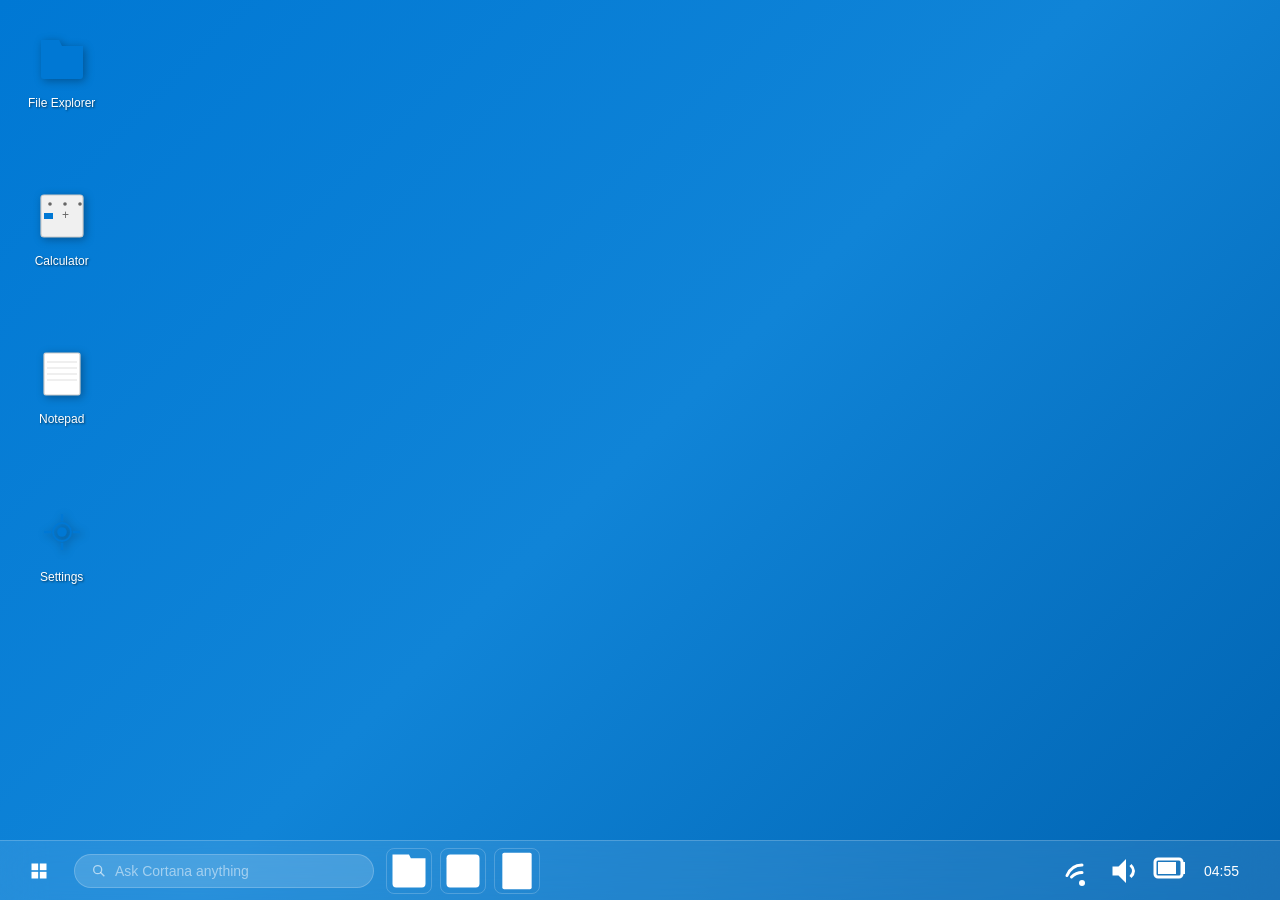
<file: windows11sim/index.html>
<!DOCTYPE html>
<html lang="en">
<head>
    <meta charset="UTF-8">
    <meta name="viewport" content="width=device-width, initial-scale=1.0">
    <title>Windows 11 Simulator</title>
    <link rel="stylesheet" href="styles.css">
</head>
<body>
    <!-- Desktop Background -->
    <div class="desktop-background"></div>

    <!-- Desktop Icons -->
    <div class="desktop-icons">
        <div class="desktop-icon" data-app="file-explorer">
            <div class="icon-image">
                <svg viewBox="0 0 100 100" xmlns="http://www.w3.org/2000/svg">
                    <path d="M15 20 L45 20 L50 30 L85 30 L85 80 Q85 85 80 85 L20 85 Q15 85 15 80 Z" fill="#0078d4"/>
                </svg>
            </div>
            <div class="icon-label">File Explorer</div>
        </div>

        <div class="desktop-icon" data-app="calculator">
            <div class="icon-image">
                <svg viewBox="0 0 100 100" xmlns="http://www.w3.org/2000/svg">
                    <rect x="15" y="15" width="70" height="70" rx="5" fill="#f0f0f0" stroke="#ccc" stroke-width="2"/>
                    <circle cx="30" cy="30" r="3" fill="#666"/>
                    <circle cx="55" cy="30" r="3" fill="#666"/>
                    <circle cx="80" cy="30" r="3" fill="#666"/>
                    <rect x="20" y="45" width="15" height="10" fill="#0078d4"/>
                    <text x="50" y="55" font-size="20" fill="#666">+</text>
                </svg>
            </div>
            <div class="icon-label">Calculator</div>
        </div>

        <div class="desktop-icon" data-app="notepad">
            <div class="icon-image">
                <svg viewBox="0 0 100 100" xmlns="http://www.w3.org/2000/svg">
                    <rect x="20" y="15" width="60" height="70" rx="3" fill="#fff" stroke="#ccc" stroke-width="2"/>
                    <line x1="25" y1="30" x2="75" y2="30" stroke="#ccc" stroke-width="1"/>
                    <line x1="25" y1="40" x2="75" y2="40" stroke="#ccc" stroke-width="1"/>
                    <line x1="25" y1="50" x2="75" y2="50" stroke="#ccc" stroke-width="1"/>
                    <line x1="25" y1="60" x2="75" y2="60" stroke="#ccc" stroke-width="1"/>
                </svg>
            </div>
            <div class="icon-label">Notepad</div>
        </div>

        <div class="desktop-icon" data-app="settings">
            <div class="icon-image">
                <svg viewBox="0 0 100 100" xmlns="http://www.w3.org/2000/svg">
                    <circle cx="50" cy="50" r="15" fill="none" stroke="#0078d4" stroke-width="3"/>
                    <circle cx="50" cy="50" r="8" fill="#0078d4"/>
                    <rect x="48" y="20" width="4" height="12" fill="#0078d4"/>
                    <rect x="48" y="68" width="4" height="12" fill="#0078d4"/>
                    <rect x="20" y="48" width="12" height="4" fill="#0078d4"/>
                    <rect x="68" y="48" width="12" height="4" fill="#0078d4"/>
                </svg>
            </div>
            <div class="icon-label">Settings</div>
        </div>
    </div>

    <!-- Taskbar -->
    <div class="taskbar">
        <div class="taskbar-left">
            <button class="start-button" id="startBtn">
                <svg viewBox="0 0 24 24" xmlns="http://www.w3.org/2000/svg" width="20" height="20">
                    <rect x="3" y="3" width="8" height="8" fill="currentColor"/>
                    <rect x="13" y="3" width="8" height="8" fill="currentColor"/>
                    <rect x="3" y="13" width="8" height="8" fill="currentColor"/>
                    <rect x="13" y="13" width="8" height="8" fill="currentColor"/>
                </svg>
            </button>

            <div class="taskbar-search">
                <svg viewBox="0 0 24 24" xmlns="http://www.w3.org/2000/svg" width="16" height="16">
                    <circle cx="10" cy="10" r="6" fill="none" stroke="currentColor" stroke-width="2"/>
                    <line x1="14" y1="14" x2="20" y2="20" stroke="currentColor" stroke-width="2"/>
                </svg>
                <input type="text" placeholder="Ask Cortana anything" class="search-input">
            </div>

            <div class="taskbar-apps">
                <button class="taskbar-icon" data-app="file-explorer" title="File Explorer">
                    <svg viewBox="0 0 24 24" xmlns="http://www.w3.org/2000/svg">
                        <path d="M3 3 L12 3 L13 5 L21 5 L21 19 Q21 21 19 21 L5 21 Q3 21 3 19 Z" fill="currentColor"/>
                    </svg>
                </button>
                <button class="taskbar-icon" data-app="calculator" title="Calculator">
                    <svg viewBox="0 0 24 24" xmlns="http://www.w3.org/2000/svg">
                        <rect x="3" y="3" width="18" height="18" rx="2" fill="currentColor"/>
                    </svg>
                </button>
                <button class="taskbar-icon" data-app="notepad" title="Notepad">
                    <svg viewBox="0 0 24 24" xmlns="http://www.w3.org/2000/svg">
                        <rect x="4" y="2" width="16" height="20" rx="1" fill="currentColor"/>
                    </svg>
                </button>
            </div>
        </div>

        <div class="taskbar-system">
            <div class="system-tray">
                <button class="tray-icon" id="wifiBtn">
                    <svg viewBox="0 0 24 24" xmlns="http://www.w3.org/2000/svg">
                        <path d="M12 18 Q10 18 10 20 Q10 22 12 22 Q14 22 14 20 Q14 18 12 18" fill="currentColor"/>
                        <path d="M12 13 Q8 13 5 16" fill="none" stroke="currentColor" stroke-width="2" stroke-linecap="round"/>
                        <path d="M12 8 Q5 8 2 15" fill="none" stroke="currentColor" stroke-width="2" stroke-linecap="round"/>
                    </svg>
                </button>
                <button class="tray-icon" id="volumeBtn">
                    <svg viewBox="0 0 24 24" xmlns="http://www.w3.org/2000/svg">
                        <path d="M3 9 L7 9 L12 4 L12 20 L7 15 L3 15 Z" fill="currentColor"/>
                        <path d="M15 8 Q17 10 17 12 Q17 14 15 16" fill="none" stroke="currentColor" stroke-width="2"/>
                    </svg>
                </button>
                <button class="tray-icon" id="batteryBtn">
                    <svg viewBox="0 0 24 24" xmlns="http://www.w3.org/2000/svg">
                        <rect x="2" y="4" width="18" height="12" rx="2" fill="none" stroke="currentColor" stroke-width="2"/>
                        <rect x="20" y="6" width="2" height="8" fill="currentColor"/>
                        <rect x="4" y="6" width="12" height="8" fill="currentColor"/>
                    </svg>
                </button>
            </div>
            <div class="clock" id="clock">12:30 PM</div>
        </div>
    </div>

    <!-- Start Menu -->
    <div class="start-menu" id="startMenu">
        <div class="start-menu-header">
            <div class="user-profile">
                <div class="user-avatar">👤</div>
                <div class="user-info">
                    <div class="user-name">User</div>
                    <div class="user-status">Online</div>
                </div>
            </div>
            <button class="close-start-menu">&times;</button>
        </div>

        <div class="start-menu-search">
            <input type="text" placeholder="Type here to search" class="menu-search-input">
        </div>

        <div class="start-menu-pinned">
            <div class="menu-section-title">Pinned</div>
            <div class="menu-grid">
                <div class="menu-item" data-app="file-explorer">
                    <div class="menu-icon">📁</div>
                    <div class="menu-name">File Explorer</div>
                </div>
                <div class="menu-item" data-app="settings">
                    <div class="menu-icon">⚙️</div>
                    <div class="menu-name">Settings</div>
                </div>
                <div class="menu-item" data-app="calculator">
                    <div class="menu-icon">🧮</div>
                    <div class="menu-name">Calculator</div>
                </div>
                <div class="menu-item" data-app="notepad">
                    <div class="menu-icon">📝</div>
                    <div class="menu-name">Notepad</div>
                </div>
            </div>
        </div>

        <div class="start-menu-recommended">
            <div class="menu-section-title">Recommended</div>
            <div class="recommended-list">
                <div class="recommended-item">
                    <div class="recommended-icon">🎮</div>
                    <div class="recommended-details">
                        <div class="recommended-name">Games</div>
                    </div>
                </div>
                <div class="recommended-item">
                    <div class="recommended-icon">📸</div>
                    <div class="recommended-details">
                        <div class="recommended-name">Photos</div>
                    </div>
                </div>
            </div>
        </div>

        <div class="start-menu-footer">
            <button class="footer-btn" id="powerBtn">
                <svg viewBox="0 0 24 24" xmlns="http://www.w3.org/2000/svg" width="16" height="16">
                    <path d="M12 2 L12 12 M18.5 7.5 Q21 10 21 14 Q21 18 17 21 Q13 24 12 24 Q11 24 7 21 Q3 18 3 14 Q3 10 5.5 7.5" fill="none" stroke="currentColor" stroke-width="2"/>
                </svg>
                Power
            </button>
            <button class="footer-btn" id="settingsBtn">
                <svg viewBox="0 0 24 24" xmlns="http://www.w3.org/2000/svg" width="16" height="16">
                    <circle cx="12" cy="12" r="3" fill="currentColor"/>
                    <circle cx="12" cy="4" r="1.5" fill="currentColor"/>
                    <circle cx="12" cy="20" r="1.5" fill="currentColor"/>
                    <circle cx="4" cy="12" r="1.5" fill="currentColor"/>
                    <circle cx="20" cy="12" r="1.5" fill="currentColor"/>
                </svg>
                Settings
            </button>
        </div>
    </div>

    <!-- Windows Container -->
    <div class="windows-container" id="windowsContainer"></div>

    <!-- Context Menu -->
    <div class="context-menu" id="contextMenu">
        <div class="context-item" data-action="refresh">Refresh</div>
        <div class="context-item" data-action="paste">Paste</div>
        <hr>
        <div class="context-item" data-action="settings">Display Settings</div>
        <div class="context-item" data-action="about">About</div>
    </div>

    <script src="app.js"></script>
</body>
</html>
</file>
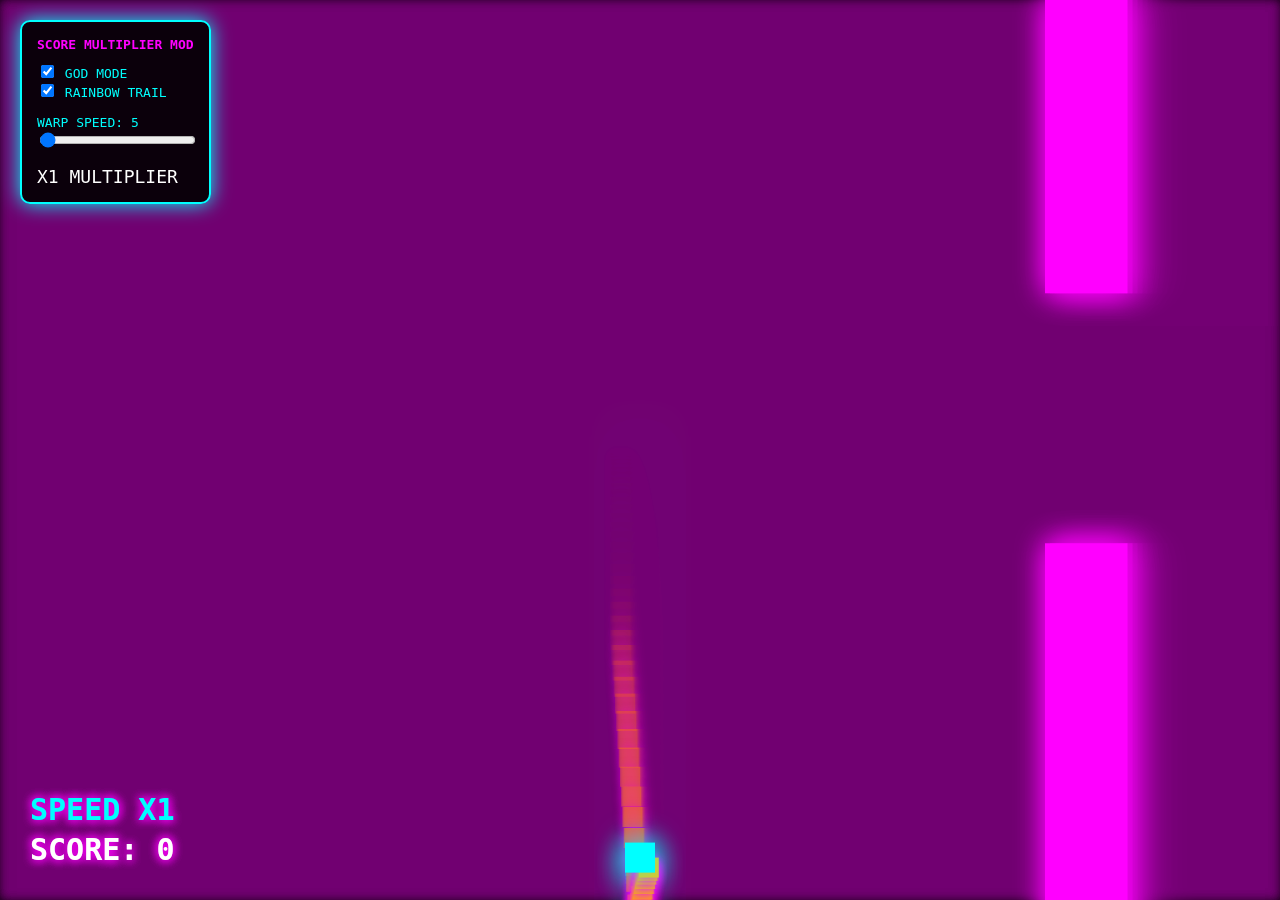
<file: flappy-bird-game.html>
<!DOCTYPE html>
<html lang="en">
<head>
    <meta charset="UTF-8">
    <meta name="viewport" content="width=device-width, initial-scale=1.0">
    <title>Flappy Bird - Warp Speed Edition</title>
</head>
<body>
<script>
// 1. Fullscreen Setup & Canvas
document.body.style.margin = '0';
document.body.style.overflow = 'hidden';
const canvas = document.createElement('canvas');
const ctx = canvas.getContext('2d');
const resize = () => { canvas.width = window.innerWidth; canvas.height = window.innerHeight; };
window.onresize = resize; resize();
Object.assign(canvas.style, { position: 'fixed', inset: '0', zIndex: '10000', background: '#000', cursor: 'none' });
document.body.appendChild(canvas);

// 2. Game State
let birdY = canvas.height / 2, birdV = 0, gravity = 0.6, jump = -10;
let pipes = [], frame = 0, score = 0, trail = [], flash = 0;
let mod_godMode = true, mod_speed = 5, mod_rainbow = true;
let multiplier = 1;

// 3. Mod Menu UI
const menu = document.createElement('div');
Object.assign(menu.style, {
    position: 'fixed', top: '20px', left: '20px', zIndex: '10001', padding: '15px',
    background: 'rgba(0,0,0,0.9)', border: '2px solid #0ff', borderRadius: '10px',
    color: '#0ff', fontFamily: 'monospace', boxShadow: '0 0 20px #0ff'
});
menu.innerHTML = `
    <div style="color:#f0f; font-weight:bold; margin-bottom:10px">SCORE MULTIPLIER MOD</div>
    <label><input type="checkbox" id="godToggle" checked> GOD MODE</label><br>
    <label><input type="checkbox" id="rainToggle" checked> RAINBOW TRAIL</label><br><br>
    <label>WARP SPEED: <span id="speedVal">5</span></label><br>
    <input type="range" id="speedRange" min="1" max="1000" value="5" style="width:100%"><br><br>
    <div id="multDisplay" style="color:#fff; font-size:18px">X1 MULTIPLIER</div>
`;
document.body.appendChild(menu);

document.getElementById('godToggle').onchange = (e) => mod_godMode = e.target.checked;
document.getElementById('rainToggle').onchange = (e) => mod_rainbow = e.target.checked;
document.getElementById('speedRange').oninput = (e) => {
    mod_speed = parseInt(e.target.value);
    document.getElementById('speedVal').innerText = mod_speed;
    // Calculate Multiplier: Higher speed = higher base multiplier
    multiplier = Math.max(1, Math.floor(mod_speed / 10));
    document.getElementById('multDisplay').innerText = `X${multiplier} MULTIPLIER`;
};

// 4. Game Loop
function loop() {
    ctx.fillStyle = flash > 0 ? `rgba(0, 255, 255, ${flash})` : 'rgba(0, 0, 0, 0.2)';
    if (flash > 0) flash -= 0.05;
    ctx.fillRect(0, 0, canvas.width, canvas.height);

    let birdX = canvas.width / 2;
    birdV += gravity; birdY += birdV;

    // Boundaries
    if (birdY > canvas.height) { birdY = canvas.height; birdV = -8; }
    if (birdY < 0) { birdY = 0; birdV = 2; }

    // Rainbow Trail
    if (mod_rainbow) {
        trail.push({y: birdY, hue: frame % 360});
        if (trail.length > 25) trail.shift();
        trail.forEach((t, i) => {
            ctx.fillStyle = `hsla(${t.hue}, 100%, 50%, ${i/25})`;
            ctx.fillRect(birdX - (25-i)*(mod_speed/4), t.y, 20, 20);
        });
    }

    // Bird
    ctx.shadowBlur = 30; ctx.shadowColor = '#0ff';
    ctx.fillStyle = '#0ff';
    ctx.fillRect(birdX - 15, birdY - 15, 30, 30);

    // Warp Pipes
    if (frame++ % Math.max(1, Math.floor(120 / (mod_speed/5))) === 0) {
        pipes.push({ x: canvas.width, topH: Math.random() * (canvas.height - 350) + 50, gap: 250, passed: false });
    }

    pipes.forEach((p, i) => {
        p.x -= mod_speed;
        let pipeW = 80 + (mod_speed / 2);
        ctx.shadowColor = '#f0f'; ctx.fillStyle = '#f0f';
        ctx.fillRect(p.x, 0, pipeW, p.topH);
        ctx.fillRect(p.x, p.topH + p.gap, pipeW, canvas.height);

        // Scoring + Multiplier Logic
        if (!p.passed && p.x < birdX) {
            score += (1 * multiplier); 
            p.passed = true;
            if (mod_speed > 200) flash = 0.4; // Blue flash for "Warp Score"
        }
    });

    pipes = pipes.filter(p => p.x > -3000);

    // HUD
    ctx.shadowBlur = 10; ctx.fillStyle = '#fff'; ctx.font = 'bold 30px monospace';
    ctx.fillText(`SCORE: ${score.toLocaleString()}`, 30, canvas.height - 40);
    ctx.fillStyle = '#0ff';
    ctx.fillText(`SPEED X${multiplier}`, 30, canvas.height - 80);

    requestAnimationFrame(loop);
}

window.onmousedown = window.onkeydown = () => birdV = jump;
loop();
</script>
</body>
</html>
</file>
<file: windows11sim/styles.css>
* {
    margin: 0;
    padding: 0;
    box-sizing: border-box;
}

body {
    font-family: 'Segoe UI', Tahoma, Geneva, Verdana, sans-serif;
    overflow: hidden;
    user-select: none;
}

/* Desktop Background */
.desktop-background {
    position: fixed;
    top: 0;
    left: 0;
    width: 100%;
    height: 100%;
    background: linear-gradient(135deg, #0078d4 0%, #1084d7 50%, #0063b1 100%);
    z-index: 0;
}

/* Desktop Icons */
.desktop-icons {
    position: fixed;
    top: 20px;
    left: 20px;
    z-index: 10;
    display: flex;
    flex-direction: column;
    gap: 60px;
}

.desktop-icon {
    display: flex;
    flex-direction: column;
    align-items: center;
    cursor: pointer;
    gap: 8px;
    padding: 8px;
    border-radius: 8px;
    transition: background-color 0.2s ease;
}

.desktop-icon:hover {
    background-color: rgba(255, 255, 255, 0.1);
}

.icon-image {
    width: 60px;
    height: 60px;
    display: flex;
    align-items: center;
    justify-content: center;
    filter: drop-shadow(2px 2px 4px rgba(0, 0, 0, 0.3));
}

.icon-image svg {
    width: 100%;
    height: 100%;
}

.icon-label {
    font-size: 12px;
    color: white;
    text-shadow: 1px 1px 2px rgba(0, 0, 0, 0.5);
    text-align: center;
    max-width: 80px;
    word-wrap: break-word;
}

/* Taskbar */
.taskbar {
    position: fixed;
    bottom: 0;
    left: 0;
    right: 0;
    height: 60px;
    background: rgba(255, 255, 255, 0.1);
    backdrop-filter: blur(20px);
    border-top: 1px solid rgba(255, 255, 255, 0.2);
    display: flex;
    justify-content: space-between;
    align-items: center;
    padding: 0 16px;
    z-index: 100;
}

.taskbar-left {
    display: flex;
    align-items: center;
    gap: 12px;
    flex: 1;
}

.start-button {
    width: 46px;
    height: 46px;
    background: transparent;
    border: none;
    color: white;
    cursor: pointer;
    display: flex;
    align-items: center;
    justify-content: center;
    border-radius: 8px;
    transition: background-color 0.2s;
    font-size: 20px;
}

.start-button:hover {
    background-color: rgba(255, 255, 255, 0.15);
}

.start-button:active {
    background-color: rgba(255, 255, 255, 0.25);
}

.taskbar-search {
    display: flex;
    align-items: center;
    gap: 8px;
    background: rgba(255, 255, 255, 0.15);
    border: 1px solid rgba(255, 255, 255, 0.2);
    border-radius: 24px;
    padding: 8px 16px;
    flex: 1;
    max-width: 300px;
    color: white;
}

.taskbar-search svg {
    color: rgba(255, 255, 255, 0.6);
}

.search-input {
    background: transparent;
    border: none;
    outline: none;
    color: white;
    font-size: 14px;
    flex: 1;
    width: 100%;
}

.search-input::placeholder {
    color: rgba(255, 255, 255, 0.5);
}

.taskbar-apps {
    display: flex;
    gap: 8px;
}

.taskbar-icon {
    width: 46px;
    height: 46px;
    background: transparent;
    border: 1px solid rgba(255, 255, 255, 0.2);
    color: white;
    cursor: pointer;
    display: flex;
    align-items: center;
    justify-content: center;
    border-radius: 8px;
    transition: all 0.2s;
}

.taskbar-icon:hover {
    background-color: rgba(255, 255, 255, 0.15);
    border-color: rgba(255, 255, 255, 0.3);
}

.taskbar-system {
    display: flex;
    align-items: center;
    gap: 16px;
}

.system-tray {
    display: flex;
    gap: 8px;
}

.tray-icon {
    width: 36px;
    height: 36px;
    background: transparent;
    border: none;
    color: white;
    cursor: pointer;
    display: flex;
    align-items: center;
    justify-content: center;
    border-radius: 6px;
    transition: background-color 0.2s;
    font-size: 18px;
}

.tray-icon:hover {
    background-color: rgba(255, 255, 255, 0.15);
}

.clock {
    color: white;
    font-size: 14px;
    font-weight: 500;
    min-width: 60px;
}

/* Start Menu */
.start-menu {
    position: fixed;
    bottom: 70px;
    left: 12px;
    width: 440px;
    max-height: 70vh;
    background: rgba(32, 32, 32, 0.95);
    backdrop-filter: blur(30px);
    border: 1px solid rgba(255, 255, 255, 0.15);
    border-radius: 12px;
    display: none;
    flex-direction: column;
    z-index: 1000;
    overflow: hidden;
    box-shadow: 0 8px 32px rgba(0, 0, 0, 0.4);
}

.start-menu.active {
    display: flex;
}

.start-menu-header {
    display: flex;
    justify-content: space-between;
    align-items: center;
    padding: 16px;
    border-bottom: 1px solid rgba(255, 255, 255, 0.1);
}

.user-profile {
    display: flex;
    align-items: center;
    gap: 12px;
    cursor: pointer;
}

.user-avatar {
    width: 40px;
    height: 40px;
    background: linear-gradient(135deg, #0078d4, #1084d7);
    border-radius: 50%;
    display: flex;
    align-items: center;
    justify-content: center;
    font-size: 24px;
}

.user-info {
    color: white;
}

.user-name {
    font-size: 14px;
    font-weight: 600;
}

.user-status {
    font-size: 12px;
    color: rgba(255, 255, 255, 0.6);
}

.close-start-menu {
    background: transparent;
    border: none;
    color: rgba(255, 255, 255, 0.6);
    font-size: 24px;
    cursor: pointer;
    padding: 4px 8px;
}

.close-start-menu:hover {
    color: white;
}

.start-menu-search {
    padding: 8px 16px;
}

.menu-search-input {
    width: 100%;
    background: rgba(255, 255, 255, 0.1);
    border: 1px solid rgba(255, 255, 255, 0.2);
    border-radius: 8px;
    padding: 10px 12px;
    color: white;
    font-size: 14px;
}

.menu-search-input::placeholder {
    color: rgba(255, 255, 255, 0.5);
}

.start-menu-pinned,
.start-menu-recommended {
    padding: 12px 16px;
    border-bottom: 1px solid rgba(255, 255, 255, 0.1);
}

.menu-section-title {
    font-size: 12px;
    font-weight: 600;
    color: rgba(255, 255, 255, 0.6);
    text-transform: uppercase;
    margin-bottom: 12px;
    padding: 0 4px;
}

.menu-grid {
    display: grid;
    grid-template-columns: repeat(2, 1fr);
    gap: 8px;
}

.menu-item {
    display: flex;
    flex-direction: column;
    align-items: center;
    justify-content: center;
    padding: 12px;
    background: rgba(255, 255, 255, 0.08);
    border: 1px solid rgba(255, 255, 255, 0.1);
    border-radius: 8px;
    cursor: pointer;
    transition: all 0.2s;
    gap: 8px;
}

.menu-item:hover {
    background: rgba(255, 255, 255, 0.12);
    border-color: rgba(255, 255, 255, 0.15);
}

.menu-icon {
    font-size: 28px;
}

.menu-name {
    font-size: 12px;
    color: white;
    text-align: center;
}

.recommended-list {
    display: flex;
    flex-direction: column;
    gap: 6px;
}

.recommended-item {
    display: flex;
    align-items: center;
    gap: 12px;
    padding: 8px;
    background: rgba(255, 255, 255, 0.06);
    border-radius: 6px;
    cursor: pointer;
    transition: background-color 0.2s;
}

.recommended-item:hover {
    background: rgba(255, 255, 255, 0.12);
}

.recommended-icon {
    font-size: 24px;
    min-width: 32px;
}

.recommended-details {
    flex: 1;
}

.recommended-name {
    font-size: 14px;
    color: white;
}

.start-menu-footer {
    display: flex;
    gap: 8px;
    padding: 12px 16px;
    border-top: 1px solid rgba(255, 255, 255, 0.1);
}

.footer-btn {
    flex: 1;
    background: rgba(255, 255, 255, 0.08);
    border: 1px solid rgba(255, 255, 255, 0.1);
    color: white;
    border-radius: 6px;
    padding: 10px;
    cursor: pointer;
    display: flex;
    align-items: center;
    justify-content: center;
    gap: 8px;
    font-size: 12px;
    transition: all 0.2s;
}

.footer-btn:hover {
    background: rgba(255, 255, 255, 0.12);
}

/* Windows Container */
.windows-container {
    position: fixed;
    top: 0;
    left: 0;
    width: 100%;
    height: 100%;
    z-index: 50;
    pointer-events: none;
}

.windows-container > * {
    pointer-events: auto;
}

/* Window */
.window {
    position: absolute;
    background: rgba(245, 245, 245, 0.98);
    border-radius: 8px;
    box-shadow: 0 8px 32px rgba(0, 0, 0, 0.25), 0 2px 8px rgba(0, 0, 0, 0.15);
    display: flex;
    flex-direction: column;
    min-width: 320px;
    min-height: 240px;
    transition: box-shadow 0.2s;
}

.window.focused {
    box-shadow: 0 12px 48px rgba(0, 0, 0, 0.35), 0 4px 12px rgba(0, 0, 0, 0.2);
}

.window-header {
    display: flex;
    justify-content: space-between;
    align-items: center;
    padding: 12px 16px;
    background: linear-gradient(to bottom, rgba(245, 245, 245, 1), rgba(240, 240, 240, 0.9));
    border-bottom: 1px solid rgba(0, 0, 0, 0.08);
    cursor: move;
    border-radius: 8px 8px 0 0;
    user-select: none;
    -webkit-user-select: none;
}

.window-title {
    font-size: 14px;
    font-weight: 600;
    color: #333;
    flex: 1;
}

.window-controls {
    display: flex;
    gap: 8px;
}

.window-btn {
    width: 36px;
    height: 36px;
    background: transparent;
    border: none;
    cursor: pointer;
    border-radius: 6px;
    display: flex;
    align-items: center;
    justify-content: center;
    color: #333;
    transition: all 0.2s;
    font-size: 16px;
}

.window-btn:hover {
    background-color: rgba(0, 0, 0, 0.08);
}

.window-btn.close:hover {
    background-color: #e81828;
    color: white;
}

.window-content {
    flex: 1;
    overflow: hidden;
    display: flex;
    flex-direction: column;
}

.window-resize-handle {
    position: absolute;
    bottom: 0;
    right: 0;
    width: 20px;
    height: 20px;
    cursor: se-resize;
}

/* File Explorer */
.file-explorer {
    display: flex;
    flex-direction: column;
}

.file-toolbar {
    background: rgba(240, 240, 240, 0.8);
    border-bottom: 1px solid rgba(0, 0, 0, 0.08);
    padding: 8px 12px;
    display: flex;
    gap: 8px;
    align-items: center;
}

.file-toolbar button {
    background: rgba(0, 0, 0, 0.04);
    border: 1px solid rgba(0, 0, 0, 0.08);
    padding: 6px 12px;
    border-radius: 4px;
    cursor: pointer;
    font-size: 12px;
    color: #333;
    transition: all 0.2s;
}

.file-toolbar button:hover {
    background: rgba(0, 0, 0, 0.08);
}

.file-path {
    flex: 1;
    background: white;
    border: 1px solid rgba(0, 0, 0, 0.1);
    border-radius: 4px;
    padding: 6px 12px;
    font-size: 12px;
    color: #666;
}

.file-list {
    flex: 1;
    overflow-y: auto;
    padding: 8px;
}

.file-item {
    padding: 8px 12px;
    margin: 2px 0;
    background: transparent;
    border: 1px solid transparent;
    border-radius: 4px;
    cursor: pointer;
    display: flex;
    align-items: center;
    gap: 8px;
    color: #333;
    font-size: 13px;
    transition: all 0.2s;
}

.file-item:hover {
    background: rgba(0, 120, 212, 0.1);
    border-color: rgba(0, 120, 212, 0.3);
}

.file-icon {
    font-size: 16px;
    min-width: 20px;
}

/* Calculator */
.calculator {
    width: 320px;
    padding: 16px;
}

.calc-display {
    background: rgba(0, 0, 0, 0.9);
    color: white;
    padding: 16px;
    border-radius: 8px;
    text-align: right;
    font-size: 32px;
    margin-bottom: 16px;
    font-family: 'Courier New', monospace;
    word-wrap: break-word;
    word-break: break-all;
    min-height: 60px;
    display: flex;
    align-items: flex-end;
    justify-content: flex-end;
}

.calc-buttons {
    display: grid;
    grid-template-columns: repeat(4, 1fr);
    gap: 8px;
}

.calc-btn {
    padding: 16px;
    background: rgba(240, 240, 240, 0.8);
    border: 1px solid rgba(0, 0, 0, 0.12);
    border-radius: 6px;
    font-size: 18px;
    cursor: pointer;
    font-weight: 600;
    color: #333;
    transition: all 0.2s;
}

.calc-btn:hover {
    background: rgba(230, 230, 230, 0.8);
    border-color: rgba(0, 0, 0, 0.2);
}

.calc-btn:active {
    background: rgba(200, 200, 200, 0.8);
}

.calc-btn.operator {
    background: rgba(0, 120, 212, 0.8);
    color: white;
}

.calc-btn.operator:hover {
    background: rgba(0, 120, 212, 1);
}

.calc-btn.equals {
    background: rgba(0, 120, 212, 0.8);
    color: white;
    grid-column: span 2;
}

.calc-btn.equals:hover {
    background: rgba(0, 120, 212, 1);
}

.calc-btn.clear {
    background: rgba(232, 17, 35, 0.8);
    color: white;
    grid-column: span 2;
}

.calc-btn.clear:hover {
    background: rgba(232, 17, 35, 1);
}

/* Notepad */
.notepad {
    display: flex;
    flex-direction: column;
}

.notepad-toolbar {
    background: rgba(240, 240, 240, 0.8);
    border-bottom: 1px solid rgba(0, 0, 0, 0.08);
    padding: 8px 12px;
    display: flex;
    gap: 8px;
}

.notepad-toolbar button {
    background: rgba(0, 0, 0, 0.04);
    border: 1px solid rgba(0, 0, 0, 0.08);
    padding: 6px 12px;
    border-radius: 4px;
    cursor: pointer;
    font-size: 12px;
    color: #333;
}

.notepad-textarea {
    flex: 1;
    border: none;
    padding: 12px;
    font-family: 'Courier New', monospace;
    font-size: 14px;
    color: #333;
    resize: none;
    outline: none;
}

/* Settings */
.settings {
    display: flex;
    flex-direction: column;
}

.settings-tabs {
    display: flex;
    background: rgba(240, 240, 240, 0.8);
    border-bottom: 1px solid rgba(0, 0, 0, 0.08);
}

.settings-tab {
    flex: 1;
    padding: 12px 16px;
    background: transparent;
    border: none;
    border-bottom: 2px solid transparent;
    cursor: pointer;
    font-size: 13px;
    color: rgba(0, 0, 0, 0.6);
    transition: all 0.2s;
}

.settings-tab:hover {
    color: #333;
}

.settings-tab.active {
    color: #0078d4;
    border-bottom-color: #0078d4;
}

.settings-content {
    flex: 1;
    overflow-y: auto;
    padding: 16px;
}

.settings-section {
    margin-bottom: 20px;
}

.settings-section-title {
    font-size: 14px;
    font-weight: 600;
    color: #333;
    margin-bottom: 12px;
}

.settings-item {
    display: flex;
    justify-content: space-between;
    align-items: center;
    padding: 12px 0;
    border-bottom: 1px solid rgba(0, 0, 0, 0.06);
}

.settings-item-label {
    font-size: 13px;
    color: #333;
}

.settings-toggle {
    width: 48px;
    height: 24px;
    background: rgba(0, 0, 0, 0.2);
    border-radius: 12px;
    cursor: pointer;
    transition: background 0.3s;
    position: relative;
}

.settings-toggle.active {
    background: #0078d4;
}

.settings-toggle::after {
    content: '';
    position: absolute;
    width: 20px;
    height: 20px;
    background: white;
    border-radius: 50%;
    top: 2px;
    left: 2px;
    transition: left 0.3s;
}

.settings-toggle.active::after {
    left: 26px;
}

/* Context Menu */
.context-menu {
    position: fixed;
    background: rgba(45, 45, 45, 0.95);
    border: 1px solid rgba(255, 255, 255, 0.2);
    border-radius: 6px;
    z-index: 10000;
    display: none;
    min-width: 180px;
    box-shadow: 0 8px 24px rgba(0, 0, 0, 0.3);
}

.context-menu.active {
    display: block;
}

.context-item {
    padding: 8px 16px;
    color: white;
    cursor: pointer;
    font-size: 13px;
    transition: background-color 0.2s;
}

.context-item:hover {
    background-color: rgba(255, 255, 255, 0.15);
}

.context-menu hr {
    border: none;
    border-top: 1px solid rgba(255, 255, 255, 0.1);
    margin: 4px 0;
}

/* Scrollbar */
::-webkit-scrollbar {
    width: 12px;
}

::-webkit-scrollbar-track {
    background: transparent;
}

::-webkit-scrollbar-thumb {
    background: rgba(0, 0, 0, 0.2);
    border-radius: 6px;
}

::-webkit-scrollbar-thumb:hover {
    background: rgba(0, 0, 0, 0.3);
}

/* Animations */
@keyframes windowOpen {
    from {
        opacity: 0;
        transform: scale(0.95);
    }
    to {
        opacity: 1;
        transform: scale(1);
    }
}

.window {
    animation: windowOpen 0.2s ease;
}

/* Responsive */
@media (max-width: 768px) {
    .taskbar-search {
        display: none;
    }

    .start-menu {
        width: calc(100vw - 24px);
        max-height: 60vh;
    }
}
</file>
